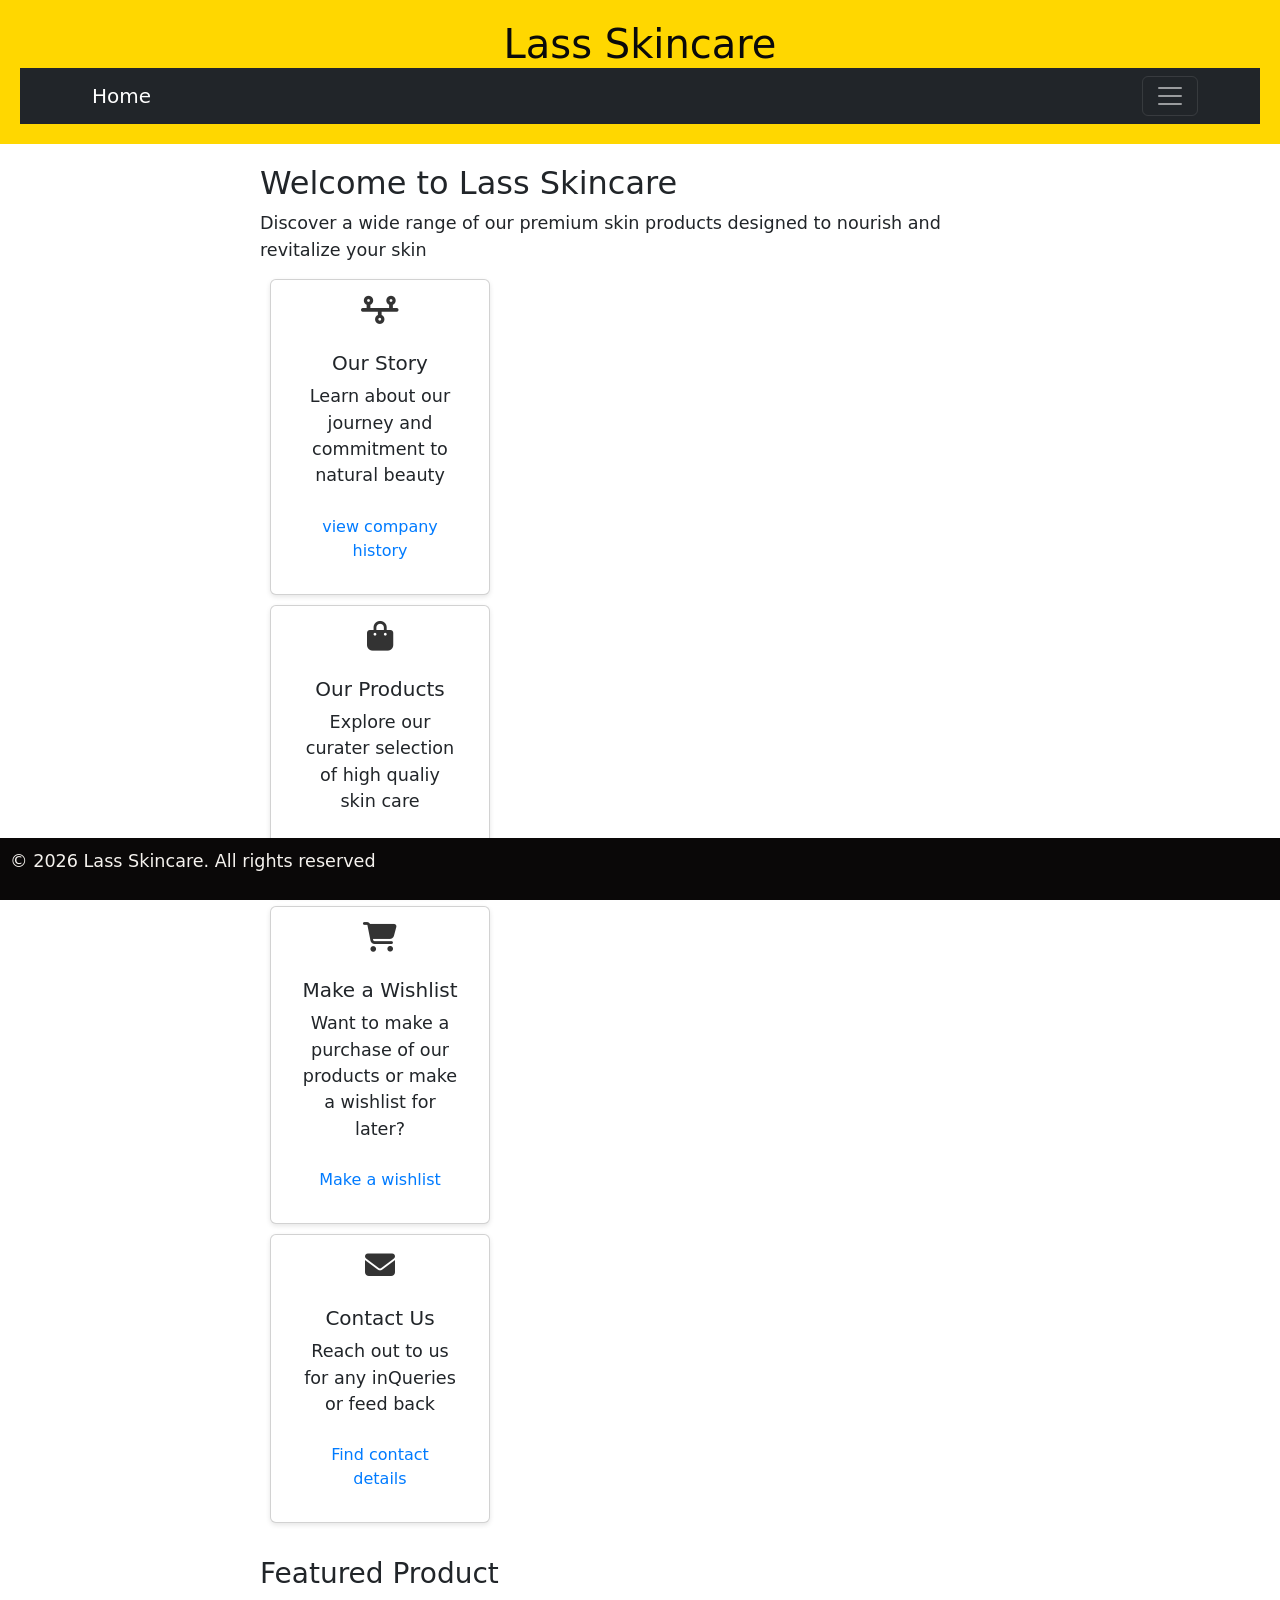
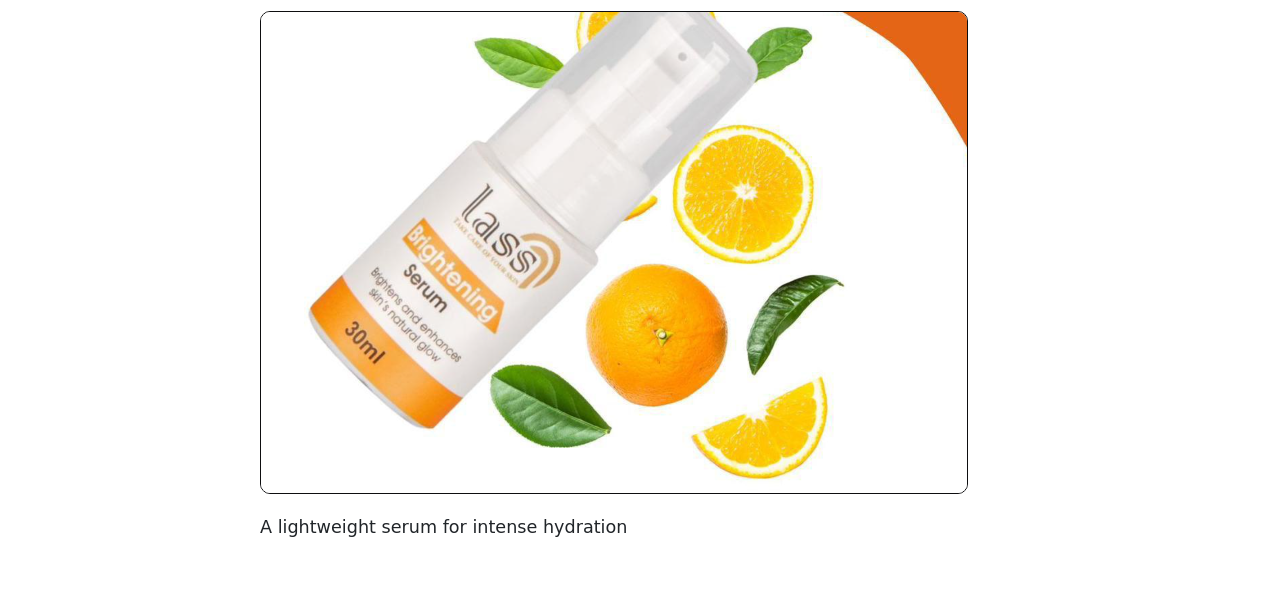
<file: index.html>
<!DOCTYPE html>
<html lang="en">
    <head>
        <meta charset="UTF-8">
        <meta name="viewport" content="width=device-width, initial-scale=1.0">
        <title>Lass skincare</title>
        <link rel="stylesheet" href="style.css">
        <link rel="stylesheet" href="https://cdnjs.cloudflare.com/ajax/libs/font-awesome/6.5.0/css/all.min.css">
        <link href="https://cdn.jsdelivr.net/npm/bootstrap@5.3.0/dist/css/bootstrap.min.css" rel="stylesheet">
    </head>
    <body>
        <header>
            <h1>Lass Skincare</h1>
            <nav class="navbar navbar-expand-Ig navbar-dark bg-dark">
                <div class="container">
                    <a class="navbar-brand" href="index.html">Home</a>
                    <button class="navbar-toggler" type="button" data-bs-toggle="collapse" data-bs-target="#navbarNav">
                        <span class="navbar-toggler-icon"></span>
                    </button>
                    <div class="collapse navbar-collapse" id="navbarNav">
                        <ul class="navbar-nav">
                            <li class="nav-item">
                                <a class="nav-link" href="index.html">Home</a>
                            </li>
                            <li class="nav-item">
                                <a class="nav-link" href="about.html">About</a>
                            </li>
                            <li class="nav-item">
                                <a class="nav-link" href="product.html">Products</a>
                            </li>
                            <li class="nav-item">
                                <a class="nav-link" href="Cart.html">Cart and wishlist</a>
                            </li>
                            <li class="nav-item">
                                <a class="nav-link" href="contact.html">Contact</a>
                            </li>
                        </ul>
                    </div>
                </div>
            </nav>
        </header> 
        <main>
        <h2>Welcome to Lass Skincare</h2>
         <p>Discover a wide range of our premium skin products designed to nourish and revitalize your skin </p>
         <div class="card">
            <i class="fas fa-timeline"></i>
            <div class="card-body">
                <h5 class="card-title">Our Story</h5>
                 <p>Learn about our journey and commitment to natural beauty</p>
                 <a href="about.html">view company history</a>
            </div>
         </div>
         <div class="card">
            <i class="fas fa-bag-shopping"></i>
                <div class="card-body">
                 <h5 class="card-title">Our Products</h5>   
                  <p>Explore our curater selection of high qualiy skin care </p>
                  <a href="product.html">Browse products</a>
                </div>
         </div>
         <div class="card">
            <i class="fas fa-cart-shopping"></i>
            <div class="card-body">
             <h5 class="card-title">Make a Wishlist</h5>
                <p>Want to make a purchase of our products or make a wishlist for later?</p>
                <a href="Cart.html"> Make a wishlist</a>
            </div>
         </div>
        <div class="card">
            <i class="fas fa-envelope"></i>
            <div class="card-body">
             <h5 class="card-title">Contact Us</h5>
                 <p>Reach out to us for any inQueries or feed back</p>
                 <a href="contact.html">Find contact details</a>
            </div>
        </div>
        <br>
        <h3>Featured Product</h3>
        <img src="serum.png" hrydrating serum height="200" >
        <p>A lightweight serum for intense hydration</p>
        </main>
        <br>
        <footer>
            <p>&copy; 2026 Lass Skincare. All rights reserved</p>
            <script src="https://cdn.jsdelivr.net/npm/@popperjs/core@2.11.6/dist/umd/popper.min.js"></script>
            <script src="https://cdn.jsdelivr.net/npm/bootstrap@5.3.0/dist/js/bootstrap.min.js"></script>
        </footer>
    </body>
</html>
</file>
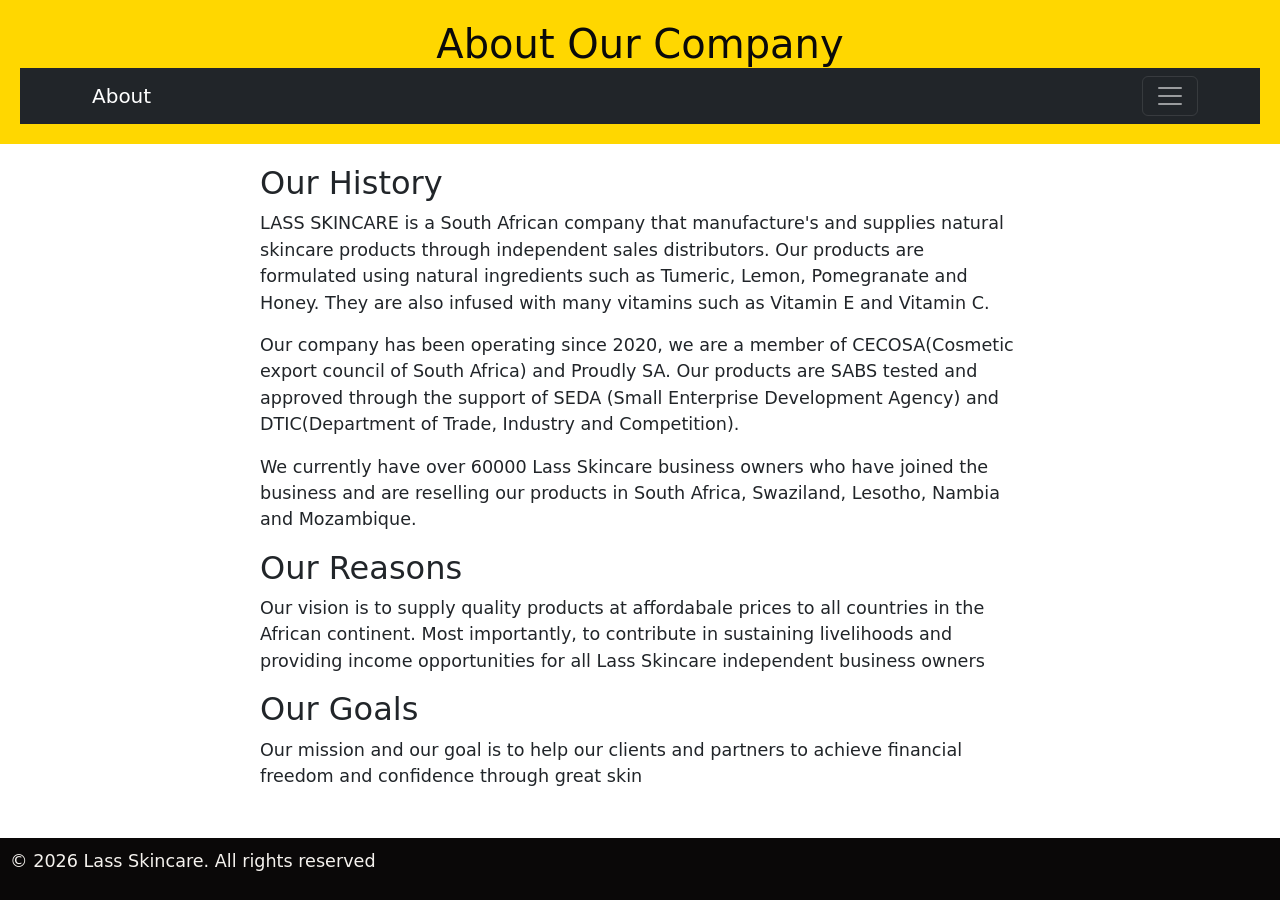
<file: about.html>
<!DOCTYPE html>
<html lang="en">
    <head>
        <meta charset="UTF-8">
        <META name="viewport" content="width=device-width, initial-scale=1.0">
        <title>About</title>
        <link rel="stylesheet" href="style.css">
        <link href="https://cdn.jsdelivr.net/npm/bootstrap@5.3.0/dist/css/bootstrap.min.css" rel="stylesheet">
    </head>
    <body>
        <header>
            <h1>About Our Company</h1>
                    <nav class="navbar navbar-expand-Ig navbar-dark bg-dark">
                <div class="container">
                    <a class="navbar-brand" href="index.html">About</a>
                    <button class="navbar-toggler" type="button" data-bs-toggle="collapse" data-bs-target="#navbarNav">
                        <span class="navbar-toggler-icon"></span>
                    </button>
                    <div class="collapse navbar-collapse" id="navbarNav">
                        <ul class="navbar-nav">
                            <li class="nav-item">
                                <a class="nav-link" href="index.html">Home</a>
                            </li>
                            <li class="nav-item">
                                <a class="nav-link" href="about.html">About</a>
                            </li>
                            <li class="nav-item">
                                <a class="nav-link" href="product.html">Products</a>
                            </li>
                            <li class="nav-item">
                                <a class="nav-link" href="Cart.html">Cart and wishlist</a>
                            </li>
                            <li class="nav-item">
                                <a class="nav-link" href="contact.html">Contact</a>
                            </li>
                        </ul>
                    </div>
                </div>
            </nav>
        </header>
        <main>
            <h2>Our History</h2>
            <p>LASS SKINCARE is a South African company that manufacture's and supplies natural skincare products through independent sales distributors. Our products are formulated using natural ingredients such as Tumeric, Lemon, Pomegranate and Honey. They are also infused with many vitamins such as Vitamin E and Vitamin C. </p>
            <p>Our company has been operating since 2020, we are a member of CECOSA(Cosmetic export council of South Africa) and Proudly SA. Our products are SABS tested and approved through the support of SEDA (Small Enterprise Development Agency) and DTIC(Department of Trade, Industry and Competition).</p>
            <p>We currently have over 60000 Lass Skincare business owners who have joined the business and are reselling our products in South Africa, Swaziland, Lesotho, Nambia and Mozambique.</p>
            <h2>Our Reasons</h2>
            <p>Our vision is to supply quality products at affordabale prices to all countries in the African continent. Most importantly, to contribute in sustaining livelihoods and providing income opportunities for all Lass Skincare independent business owners</p>
            <h2>Our Goals</h2>
            <p>Our mission and our goal is to help our clients and partners to achieve financial freedom and confidence through great skin</p>
            <p></p>
        </main>
        <footer>
            <p>&copy; 2026 Lass Skincare. All rights reserved</p>
            <script src="https://cdn.jsdelivr.net/npm/@popperjs/core@2.11.6/dist/umd/popper.min.js"></script>
         <script src="https://cdn.jsdelivr.net/npm/bootstrap@5.3.0/dist/js/bootstrap.min.js"></script>
        </footer>
    </body>
</html>
</file>
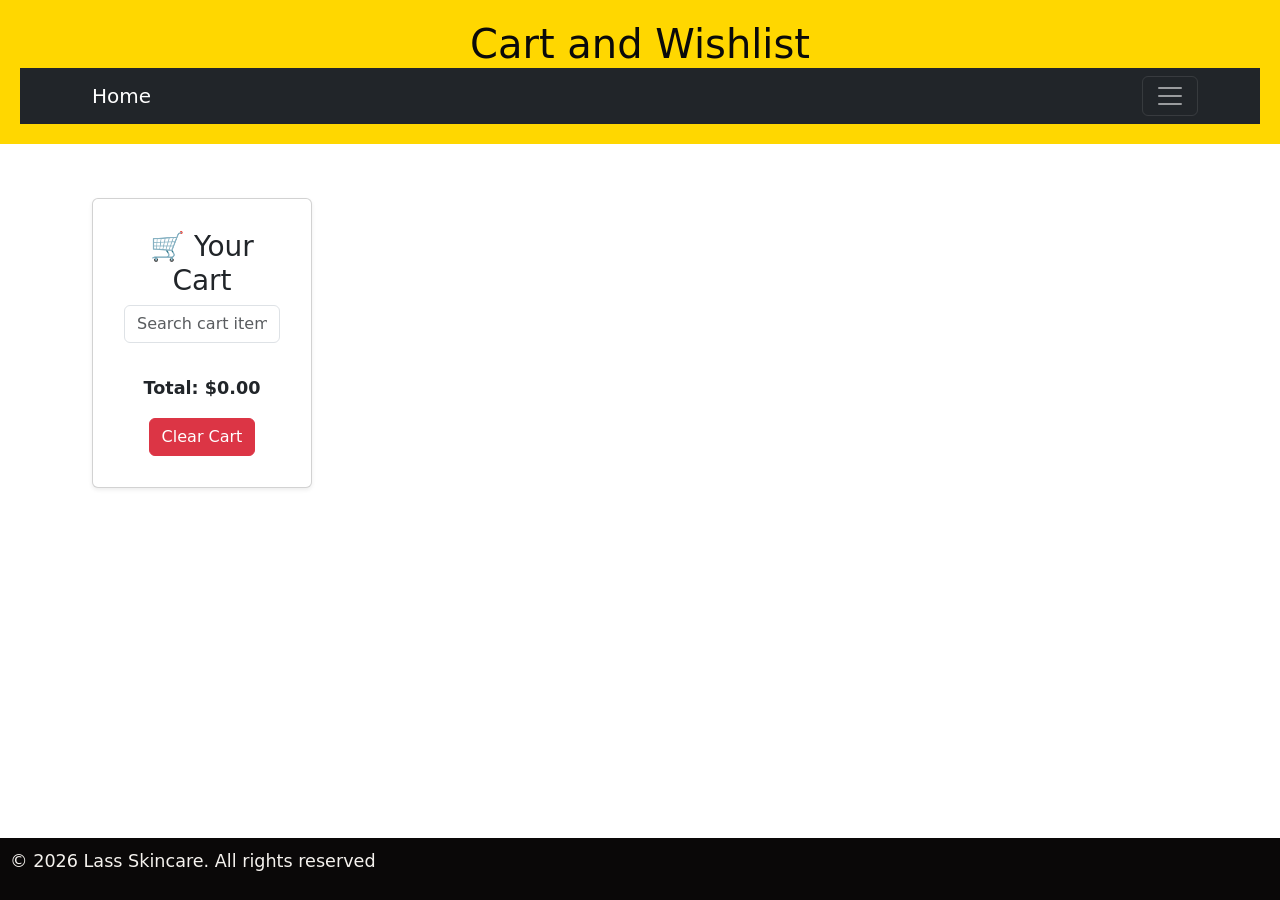
<file: Cart.html>
<!DOCTYPE html>
<html lang="en">
    <head>
        <meta charset="UTF-8">
        <META name="viewport" content="width=device-width, initial-scale=1.0">
        <title>Cart</title>
        <link rel="stylesheet" href="style.css">
        <link href="https://cdn.jsdelivr.net/npm/bootstrap@5.3.0/dist/css/bootstrap.min.css" rel="stylesheet">
    </head>
    <body>
        <header>
            <h1>Cart and Wishlist</h1>
                    <nav class="navbar navbar-expand-Ig navbar-dark bg-dark">
                <div class="container">
                    <a class="navbar-brand" href="index.html">Home</a>
                    <button class="navbar-toggler" type="button" data-bs-toggle="collapse" data-bs-target="#navbarNav">
                        <span class="navbar-toggler-icon"></span>
                    </button>
                    <div class="collapse navbar-collapse" id="navbarNav">
                        <ul class="navbar-nav">
                            <li class="nav-item">
                                <a class="nav-link" href="index.html">Home</a>
                            </li>
                            <li class="nav-item">
                                <a class="nav-link" href="about.html">About</a>
                            </li>
                            <li class="nav-item">
                                <a class="nav-link" href="product.html">Products</a>
                            </li>
                            <li class="nav-item">
                                <a class="nav-link" href="Cart.html">Cart and wishlist</a>
                            </li>
                            <li class="nav-item">
                                <a class="nav-link" href="contact.html">Contact</a>
                            </li>
                        </ul>
                    </div>
                </div>
            </nav>
        </header>
       <main class="container my-4">
  <div class="card shadow-sm">
    <div class="card-body">
      <h3 class="card-title">🛒 Your Cart</h3>

      <!-- Search bar -->
      <input type="text" id="searchInput" class="form-control mb-3" 
             placeholder="Search cart items..." onkeyup="searchCart()">

      <!-- Cart list -->
      <ul id="cartList" class="list-group mb-3"></ul>

      <!-- Total -->
      <p class="fw-bold">Total: $<span id="cartTotal">0.00</span></p>

      <!-- Clear Cart button -->
      <button class="btn btn-danger" onclick="clearCart()">Clear Cart</button>
    </div>
  </div>
</main>

        <footer>
            <p>&copy; 2026 Lass Skincare. All rights reserved</p>
            <script src="https://cdn.jsdelivr.net/npm/@popperjs/core@2.11.6/dist/umd/popper.min.js"></script>
         <script src="https://cdn.jsdelivr.net/npm/bootstrap@5.3.0/dist/js/bootstrap.min.js"></script>
         <script>
    // Load cart from localStorage
    let cart = JSON.parse(localStorage.getItem("cart")) || [];
    let cartList = document.getElementById("cartList");
    let cartTotal = document.getElementById("cartTotal");

    let total = 0;

    cart.forEach(item => {
      const li = document.createElement("li");
      li.textContent = item.name + " - $" + item.price.toFixed(2);
      cartList.appendChild(li);

      total += item.price;
    });

    cartTotal.textContent = total.toFixed(2);
   // Clear Cart function
  function clearCart() {
    // Remove cart data from localStorage
    localStorage.removeItem("cart");

    // Clear the list in the UI
    cartList.innerHTML = "";

    // Reset total
    cartTotal.textContent = "0.00";

    // Reset cart array
    cart = [];
  }
  </script>
        </footer>
    </body>
</html>
</file>
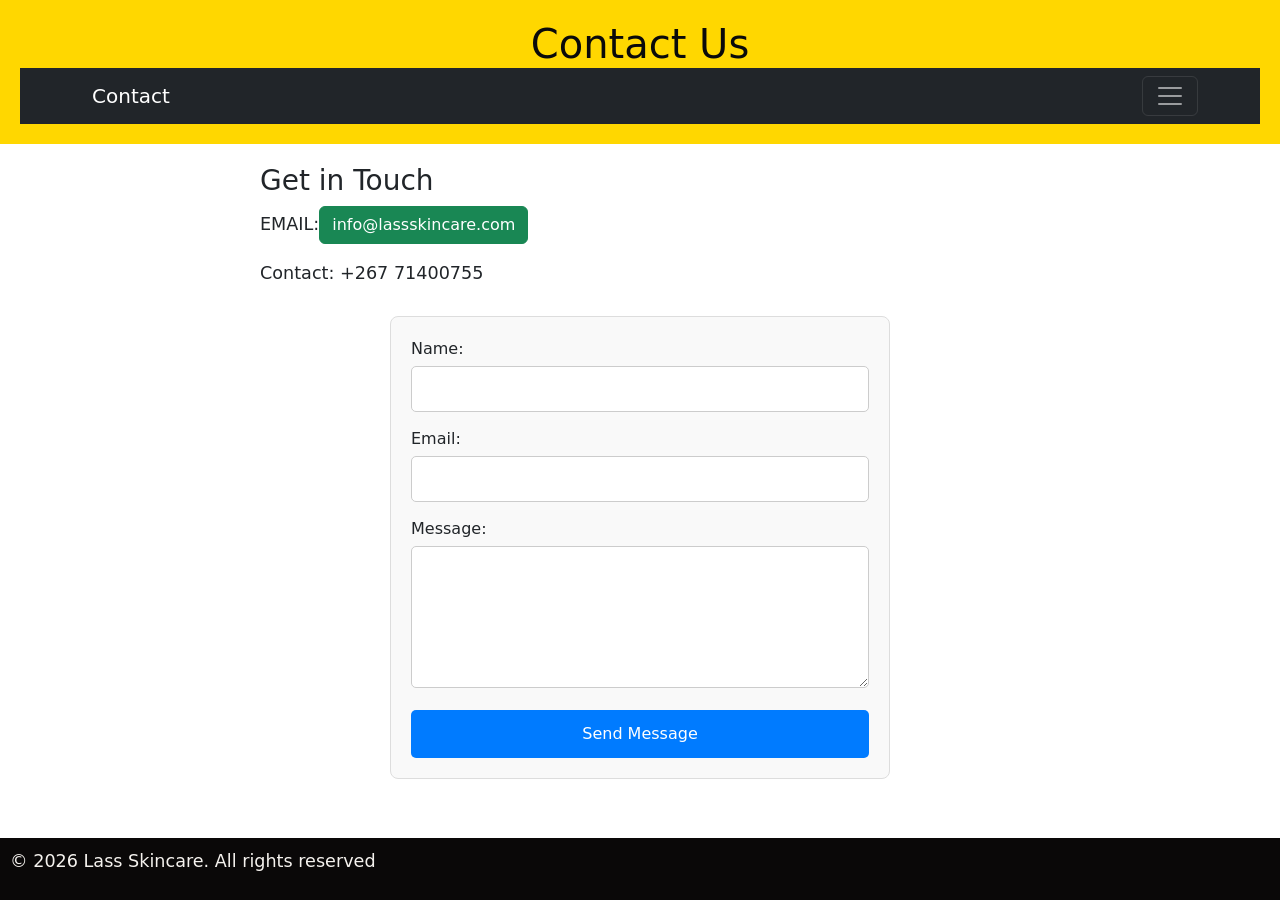
<file: contact.html>
<!DOCTYPE html>
<html lang="en">
    <head>
        <meta charset="UTF-8">
        <META name="viewport" content="width=device-width, initial-scale=1.0">
        <title>Contact</title>
        <link rel="stylesheet" href="style.css">
        <link href="https://cdn.jsdelivr.net/npm/bootstrap@5.3.0/dist/css/bootstrap.min.css" rel="stylesheet">
    </head>
    <body>
        <header>
            <h1>Contact Us</h1>
                    <nav class="navbar navbar-expand-Ig navbar-dark bg-dark">
                <div class="container">
                    <a class="navbar-brand" href="index.html">Contact</a>
                    <button class="navbar-toggler" type="button" data-bs-toggle="collapse" data-bs-target="#navbarNav">
                        <span class="navbar-toggler-icon"></span>
                    </button>
                    <div class="collapse navbar-collapse" id="navbarNav">
                        <ul class="navbar-nav">
                            <li class="nav-item">
                                <a class="nav-link" href="index.html">Home</a>
                            </li>
                            <li class="nav-item">
                                <a class="nav-link" href="about.html">About</a>
                            </li>
                            <li class="nav-item">
                                <a class="nav-link" href="product.html">Products</a>
                            </li>
                            <li class="nav-item">
                                <a class="nav-link" href="Cart.html">Cart and wishlist</a>
                            </li>
                            <li class="nav-item">
                                <a class="nav-link" href="contact.html">Contact</a>
                            </li>
                        </ul>
                    </div>
                </div>
            </nav>
        </header>
        <main>
            <h3>Get in Touch</h3>
             <p>EMAIL:<a href="mailto:info@lassskincare.com" class="btn btn-success">info@lassskincare.com</a></p>
             <P>Contact: +267 71400755</P>
             <section class="contact-form">
  <form id="contactForm">
    <div>
      <label for="name">Name:</label><br>
      <input type="text" id="name" name="name" required>
    </div>

    <div>
      <label for="email">Email:</label><br>
      <input type="email" id="email" name="email" required>
    </div>

    <div>
      <label for="message">Message:</label><br>
      <textarea id="message" name="message" rows="5" required></textarea>
    </div>

    <button type="submit">Send Message</button>
  </form>
</section>
        </main>
        <footer>
            <p>&copy; 2026 Lass Skincare. All rights reserved</p>
            <script src="https://cdn.jsdelivr.net/npm/@popperjs/core@2.11.6/dist/umd/popper.min.js"></script>
         <script src="https://cdn.jsdelivr.net/npm/bootstrap@5.3.0/dist/js/bootstrap.min.js"></script>
         <script>
  document.getElementById("contactForm").addEventListener("submit", function(event) {
    event.preventDefault(); // stop page reload
    const name = document.getElementById("name").value;
    const email = document.getElementById("email").value;
    const message = document.getElementById("message").value;

    alert("Thank you, " + name + "! Your message has been received.");
    
    // Clear form
    this.reset();
  });
</script>

        </footer>
    </body>
</html>
</file>
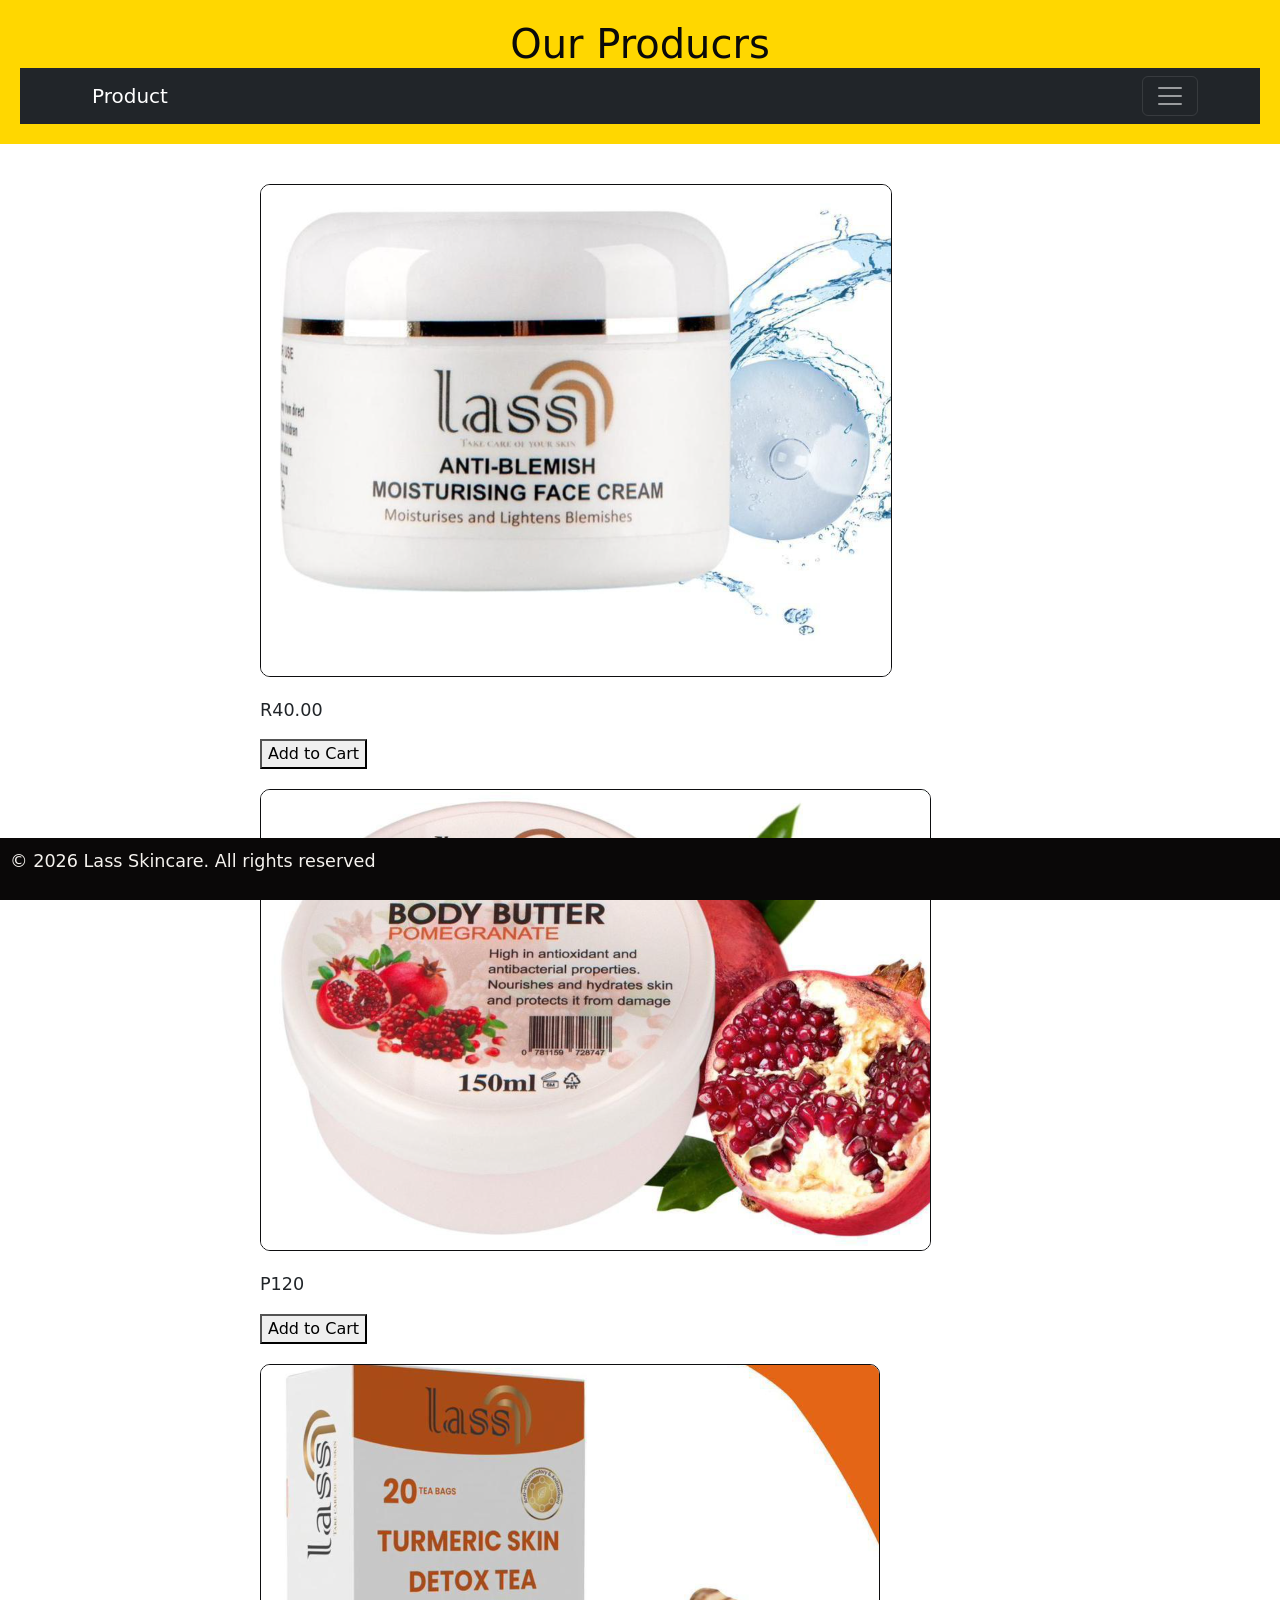
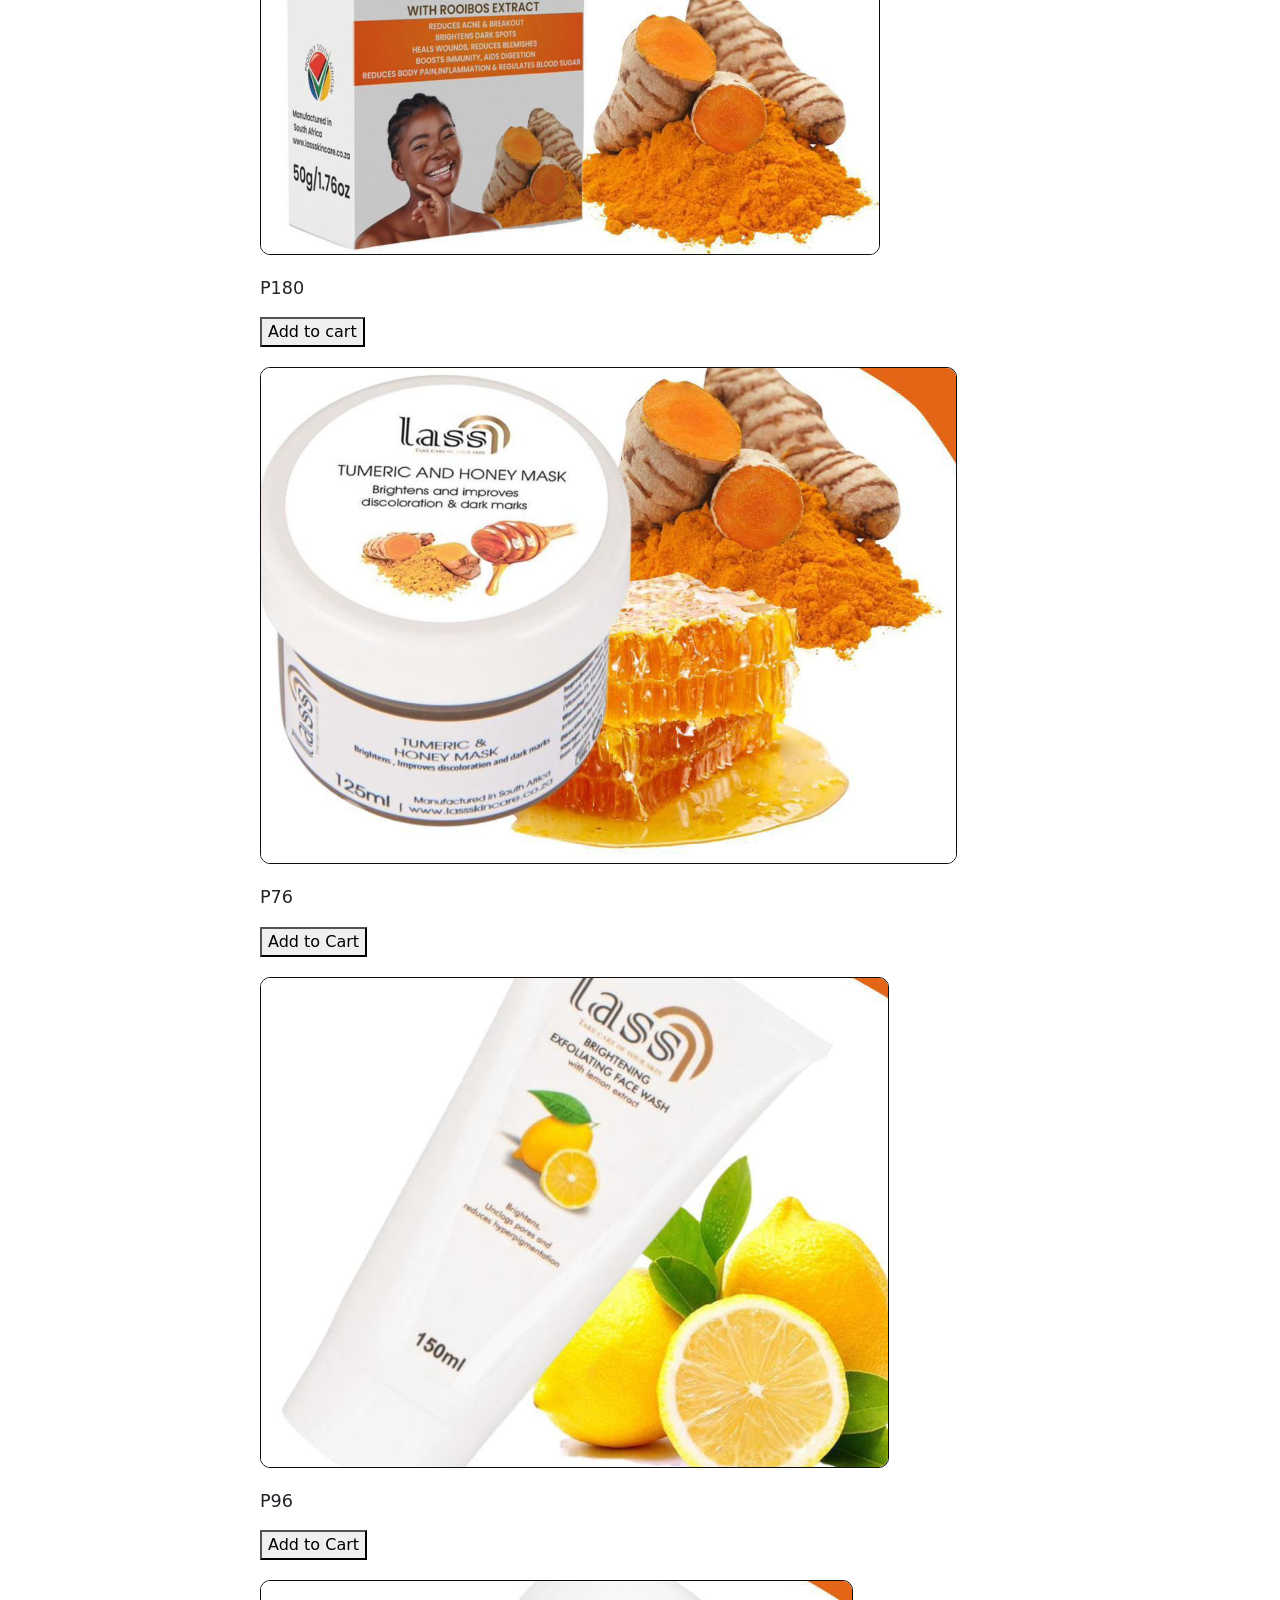
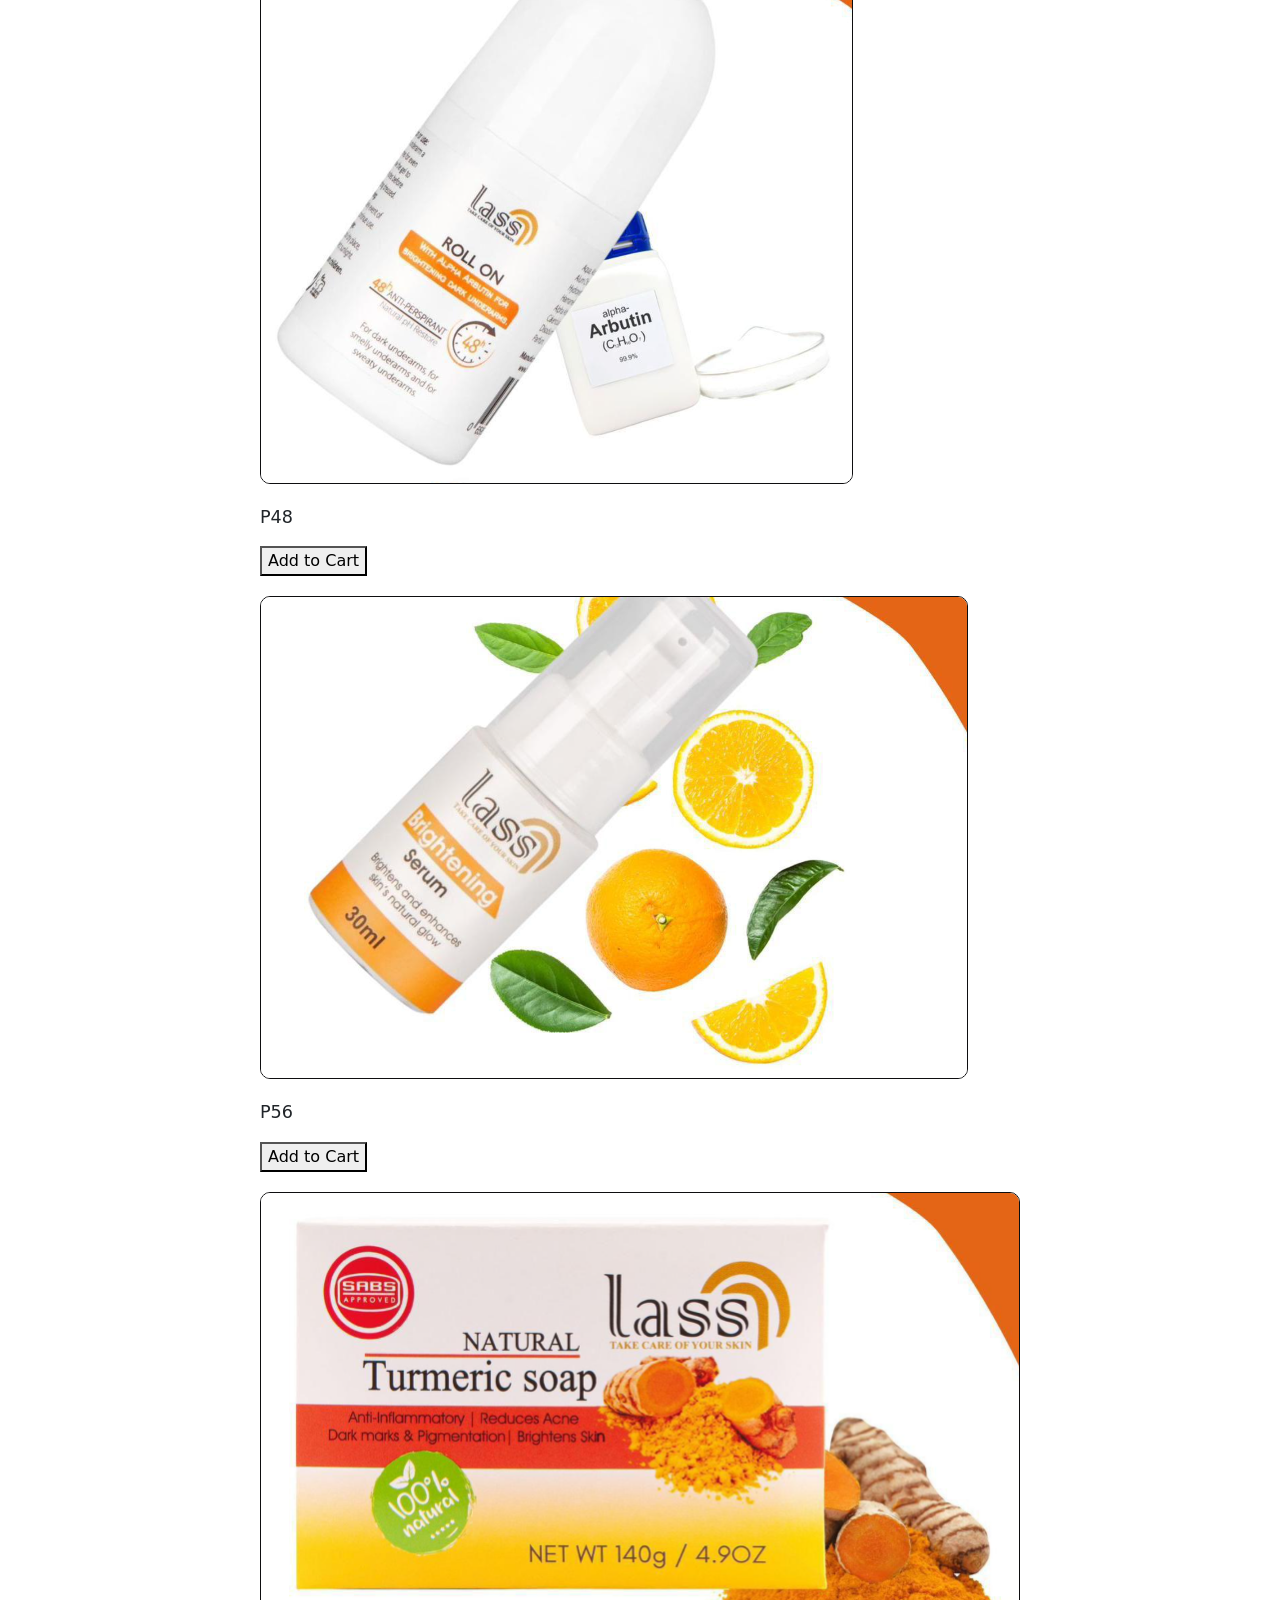
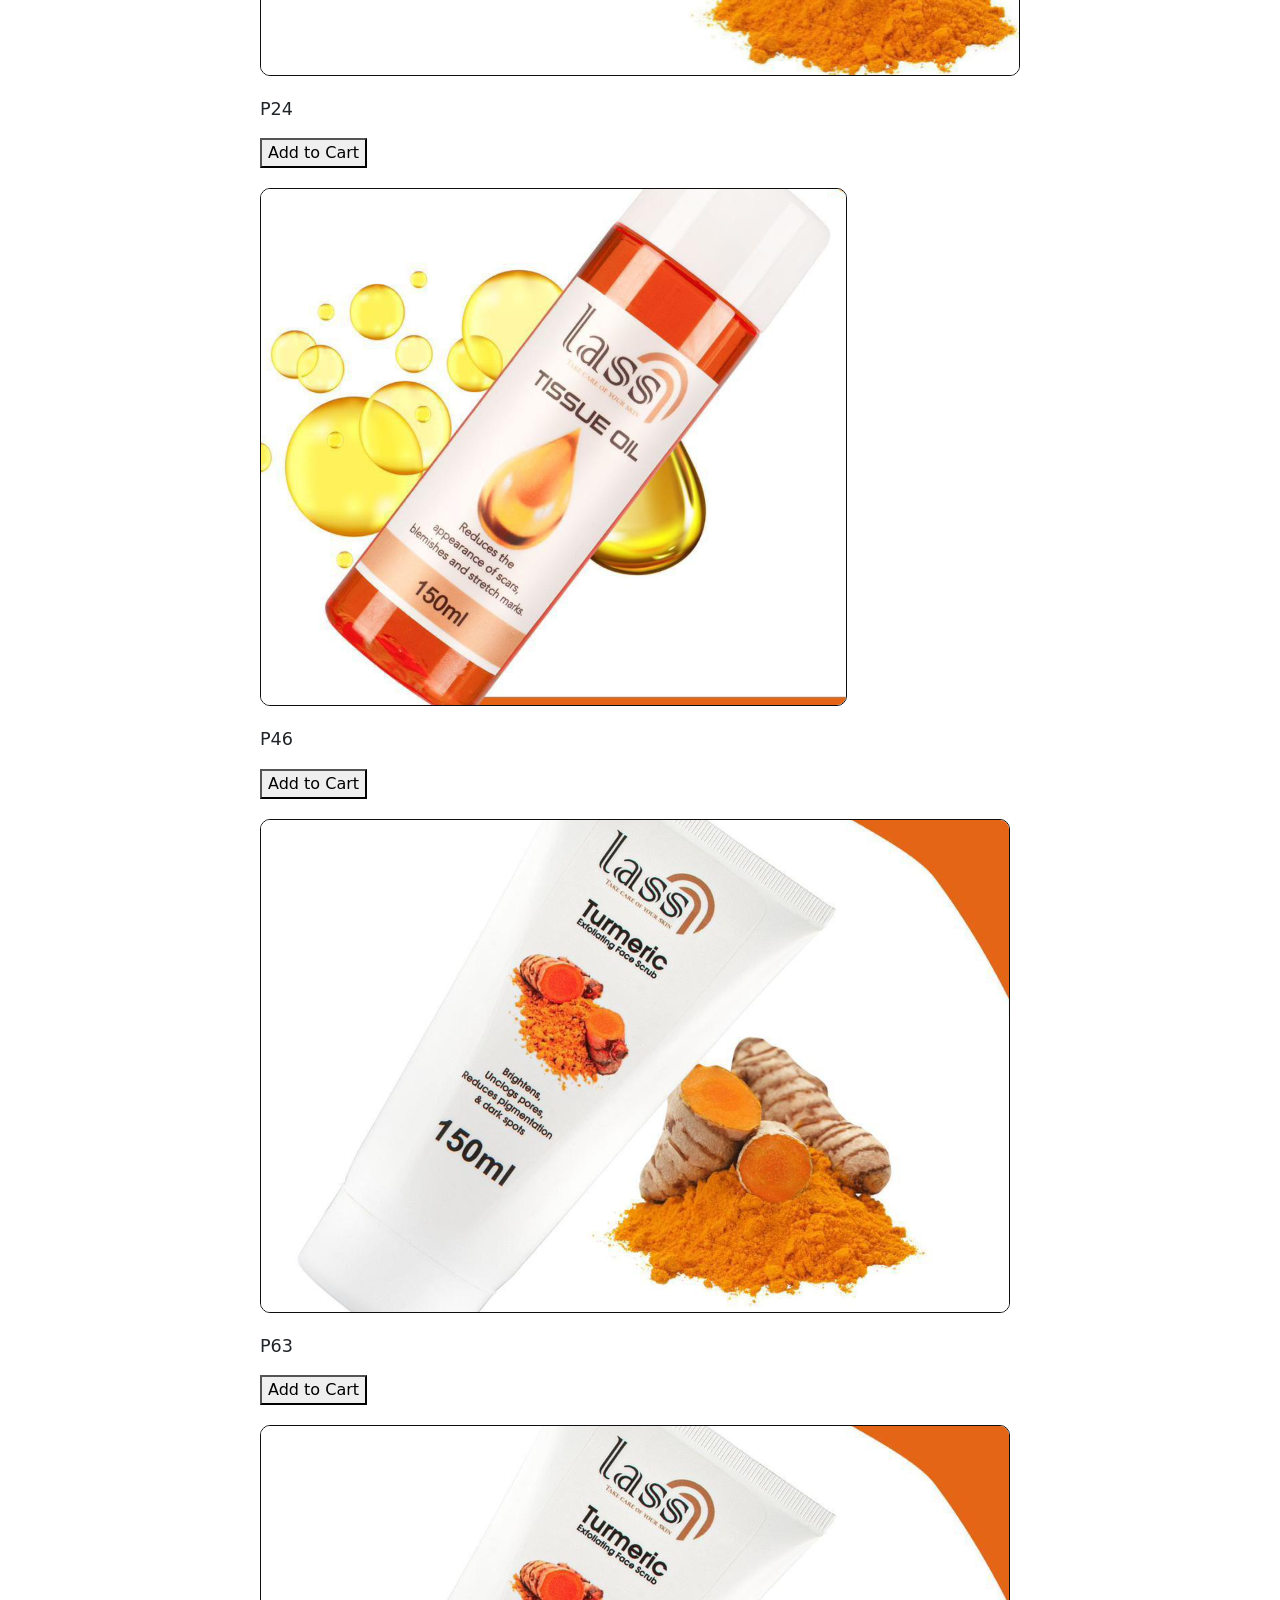
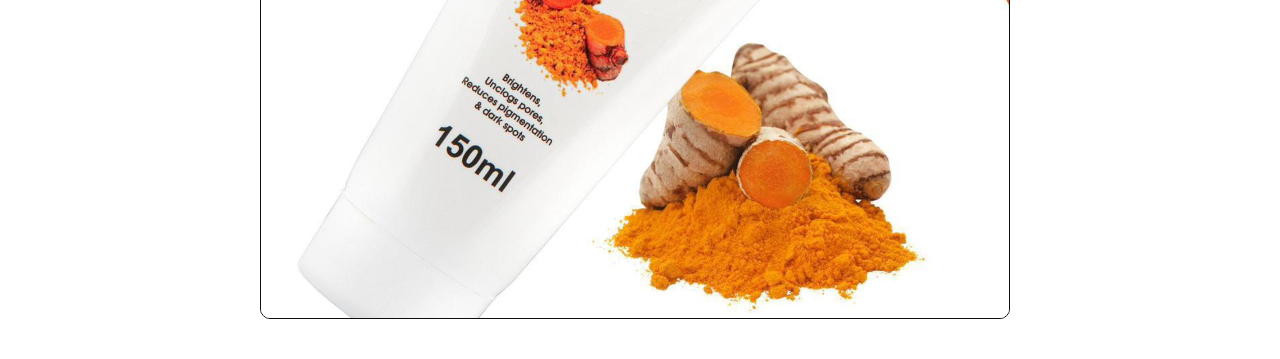
<file: product.html>
<!DOCTYPE html>
<html lang="en">
    <head>
        <meta charset="UTF-8">
        <META name="viewport" content="width=device-width, initial-scale=1.0">
        <title>Products</title>
        <link rel="stylesheet" href="style.css">
        <link href="https://cdn.jsdelivr.net/npm/bootstrap@5.3.0/dist/css/bootstrap.min.css" rel="stylesheet">
    </head>
    <body>
        <header>
            <h1>Our Producrs</h1>
                    <nav class="navbar navbar-expand-Ig navbar-dark bg-dark">
                <div class="container">
                    <a class="navbar-brand" href="index.html">Product</a>
                    <button class="navbar-toggler" type="button" data-bs-toggle="collapse" data-bs-target="#navbarNav">
                        <span class="navbar-toggler-icon"></span>
                    </button>
                    <div class="collapse navbar-collapse" id="navbarNav">
                        <ul class="navbar-nav">
                            <li class="nav-item">
                                <a class="nav-link" href="index.html">Home</a>
                            </li>
                            <li class="nav-item">
                                <a class="nav-link" href="about.html">About</a>
                            </li>
                            <li class="nav-item">
                                <a class="nav-link" href="product.html">Products</a>
                            </li>
                            <li class="nav-item">
                                <a class="nav-link" href="Cart.html">Cart and wishlist</a>
                            </li>
                            <li class="nav-item">
                                <a class="nav-link" href="contact.html">Contact</a>
                            </li>
                        </ul>
                    </div>
                </div>
            </nav>
        </header>
        <main>
            <div class="product-card">
                <img src="anti blemish.png" height="50">
                <P>R40.00</P>
                <button onclick="addToCart('Anti Blemish cream',40.00)">Add to Cart</button>
            </div>
           <div class="product-card">
             <img src="body butter.png" height="50">
             <p>P120</p>
             <button onclick="addToCart('body butter',120.00)">Add to Cart</button>
            </div>
            <div class="product-card">
                <img src="detox tea.png" height="50">
                <p>P180</p>
                <button onclick="addToCart('detox tea',180.00)">Add to cart</button>
            </div>
            <div class="product-card">
                <img src="honey mask.png" height="50">
                <p>P76</p>
                <button onclick="addToCart('honey mask',76.00)">Add to Cart</button>
            </div>
            <div class="product-card">
                <img src="lemon.png" height="50">
                <p>P96</p>
                <button onclick="addToCart('lemonface wash',96.00)">Add to Cart</button>
            </div>
            <div class="product-card">
                <img src="roll on.png" height="50">
                <p>P48</p>
                <button onclick="addToCart('roll on',48.00)">Add to Cart</button>
            </div>
            <div class="product-card">
                <img src="serum.png" height="50">
                <p>P56</p>
                <button onclick="addToCart('Vitamin C Serum',56.00)">Add to Cart</button>
            </div>
            <div class="product-card">
                <img src="soap.png" height="50">
                <p>P24</p>
                <button onclick="addToCart('tuumeric soap',24.00)">Add to Cart</button>
            </div>
            <div class="product-card">
                <img src="tissue oil.png" height="50">
                <p>P46</p>
                <button onclick="addToCart('tissue oil',46.00)">Add to Cart</button>
            </div>
            <div class="product-card">
                <img src="tumeric.png" height="50">
                <p>P63</p>
                <button onclick="addToCart('tumeric scrub',63.00)">Add to Cart</button>
            </div>
            <img src="tumeric.png" height="50">
        </main>
        <footer>
            <p>&copy; 2026 Lass Skincare. All rights reserved</p>
            <script src="https://cdn.jsdelivr.net/npm/@popperjs/core@2.11.6/dist/umd/popper.min.js"></script>
         <script src="https://cdn.jsdelivr.net/npm/bootstrap@5.3.0/dist/js/bootstrap.min.js"></script>
         <script>
  function addToCart(productName, price) {
    // Get existing cart or create new
    let cart = JSON.parse(localStorage.getItem("cart")) || [];

    // Add new product
    cart.push({ name: productName, price: price });

    // Save back to localStorage
    localStorage.setItem("cart", JSON.stringify(cart));

    alert(productName + " added to cart!");
  }
</script>
        </footer>
    </body>
</html>
</file>
<file: style.css>
body{
    font-family: Ariel, sans-serif;
    color: #333;
    background-color:cornsilk;
    margin: 0;
    padding: 0;
    line-height: 1.6;
}
header{
    background-color:gold;
    color: rgb(10, 10, 10);
    padding: 20px;
    text-align: center;
}
header h1{
    margin: 0;
}
nav a{
    color: white;
    text-decoration: none;
    margin: 0 10px;
}
nav a:hover{
    text-decoration: dotted;
}
main{
    padding: 20px;
    max-width: 800px;
    margin: 0 auto;
}
main img{
    max-width: 100%;
    height: auto;
    display: block;
    margin: 20px 0;
}
footer{
    background-color: #0a0808;
    color: rgb(245, 242, 238);
    text-align: left;
    padding: 10px;
    position: fixed;
    bottom: 0;
    width: 100%;
}
p{
    font-size: 1.1em;
}
a{
    color: #052380;
    text-decoration: none;
}
a:hover{
    text-decoration: underline;
}
img{
    border: 1px solid #0e0e10;
    border-radius: 10px;
}
main a[href="mailto:"]{
    color: #315483;
    font-weight: bold;
}
.card-container {
    display: flex;
    justify-content: space-around; /* spreads them evenly */
    flex-wrap: wrap; /* allows wrapping on smaller screens */
    margin-top: 20px;
}

.card {
    width: 220px;
    text-align: center;
    padding: 15px;
    border: 1px solid #ddd;
    border-radius: 8px;
    box-shadow: 0 2px 5px rgba(0,0,0,0.1);
    margin: 10px;
}

.card i {
    font-size: 30px;
    margin-bottom: 10px;
    color: #333;
}

.card a {
    display: inline-block;
    margin-top: 10px;
    color: #007BFF;
    text-decoration: none;
}
.card a:hover {
    text-decoration: underline;
}
.contact-form {
  max-width: 500px;
  margin: 30px auto;
  padding: 20px;
  border: 1px solid #ddd;
  border-radius: 8px;
  background: #f9f9f9;
}

.contact-form h2 {
  text-align: center;
  margin-bottom: 20px;
}

.contact-form input,
.contact-form textarea {
  width: 100%;
  padding: 10px;
  margin-top: 5px;
  margin-bottom: 15px;
  border: 1px solid #ccc;
  border-radius: 5px;
}

.contact-form button {
  display: block;
  width: 100%;
  padding: 12px;
  background: #007BFF;
  color: white;
  border: none;
  border-radius: 5px;
  cursor: pointer;
}

.contact-form button:hover {
  background: #0056b3;
}
</file>
